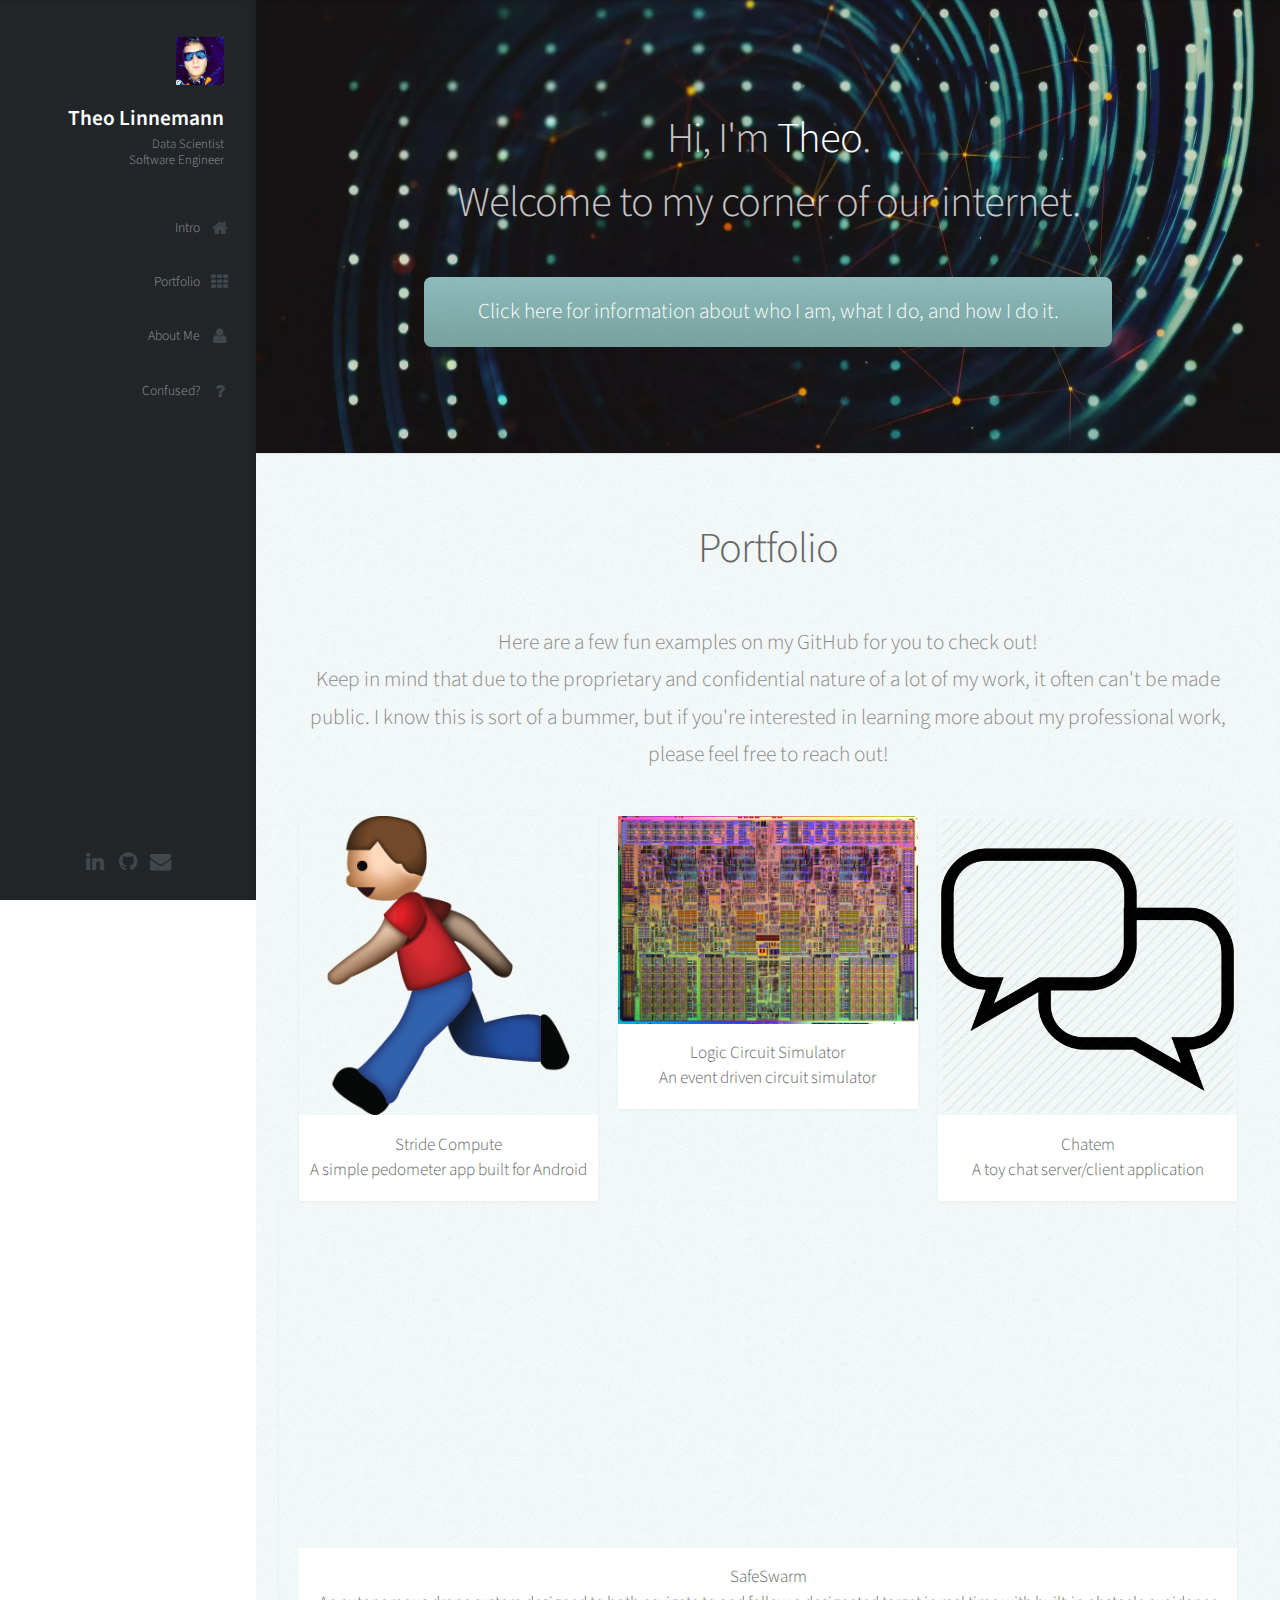
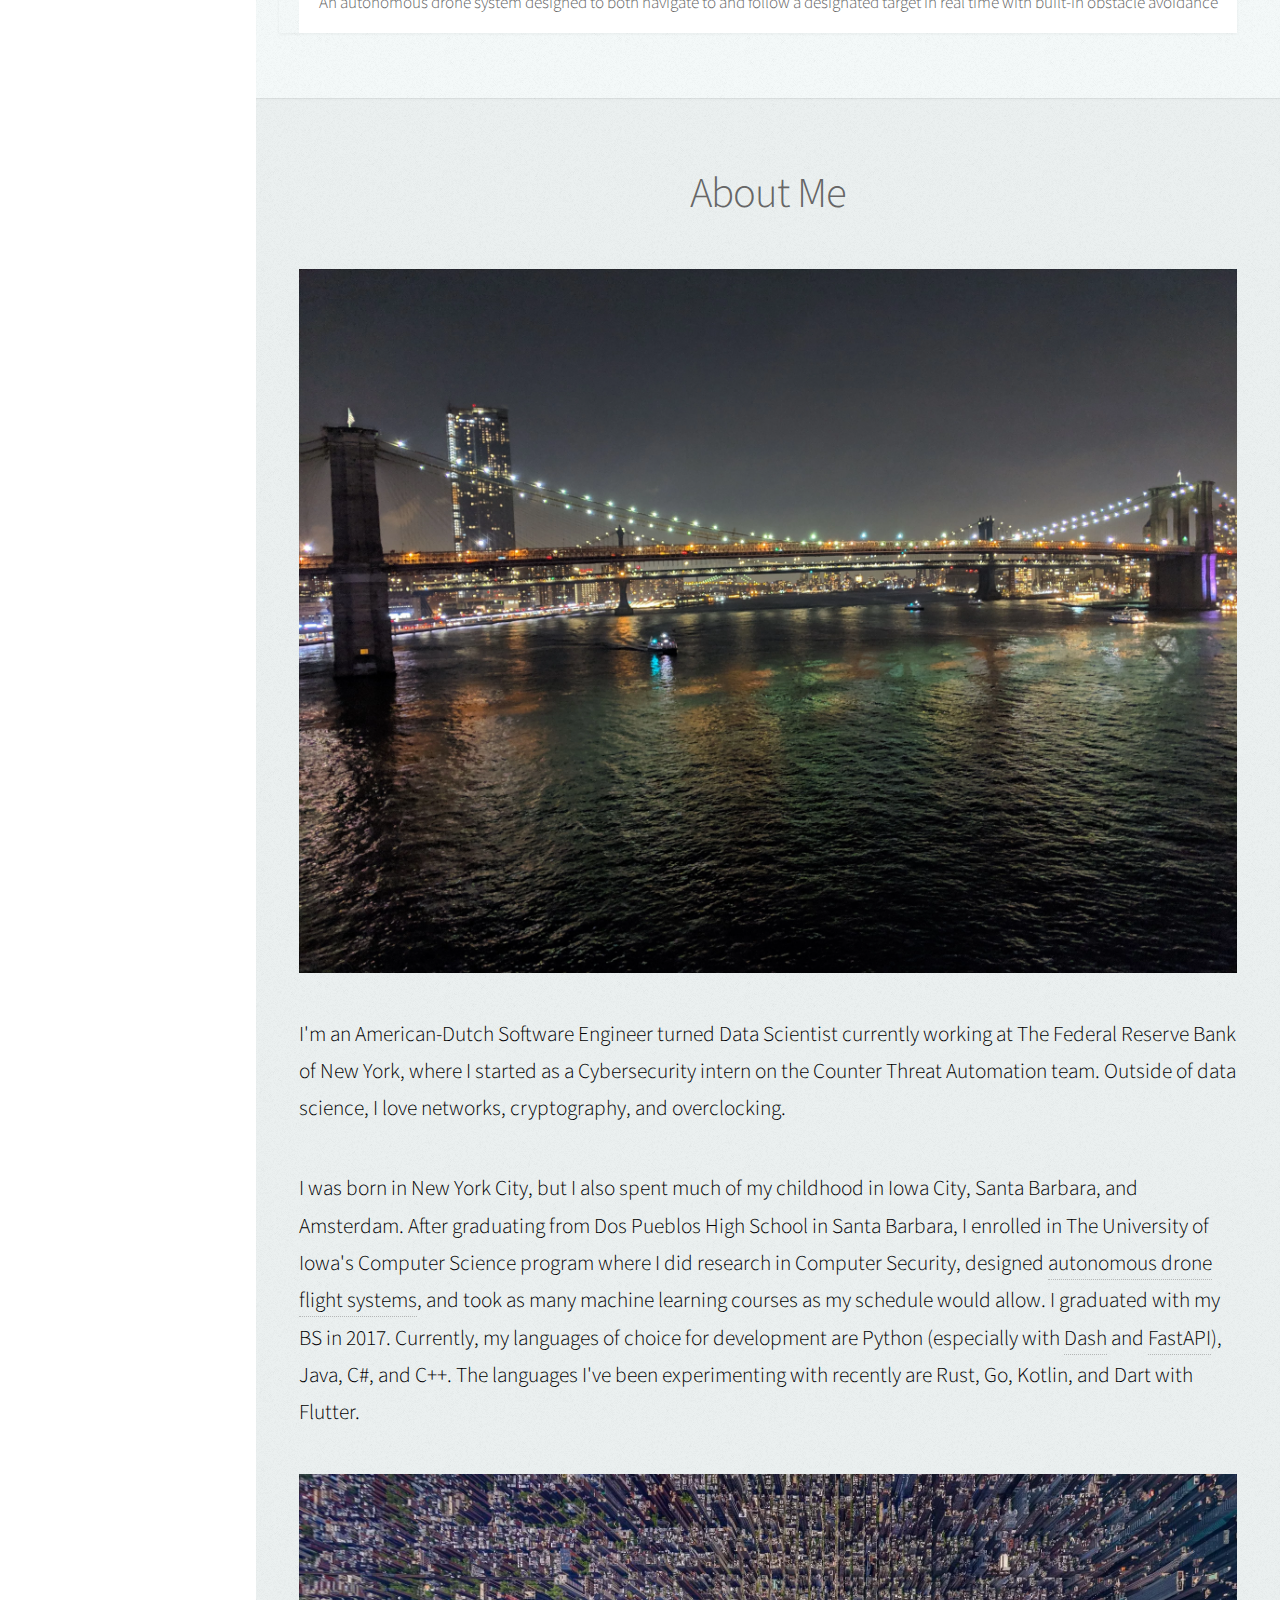
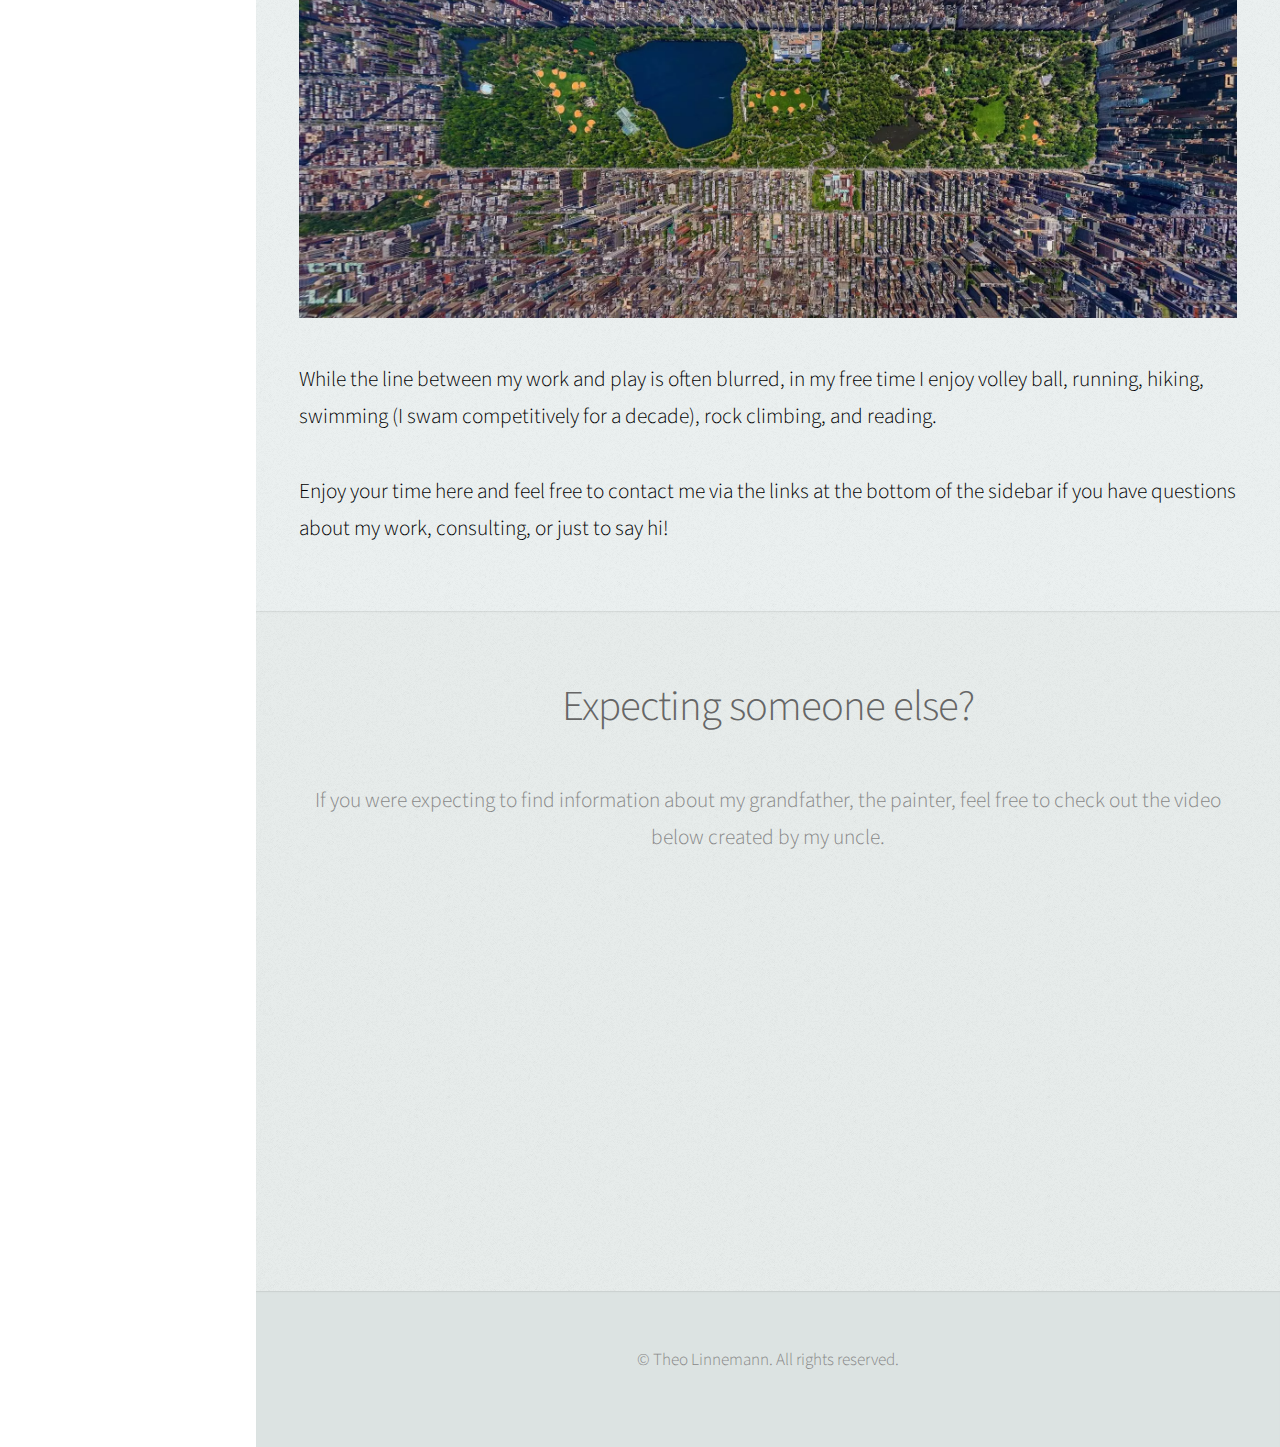
<file: public/index.html>
<!DOCTYPE HTML>
<!--
	HTML Template by:
	Prologue by HTML5 UP
	html5up.net | @n33co
	Free for personal and commercial use under the CCA 3.0 license (html5up.net/license)
	Deployed for personal use @ TheoLinnemann.com
-->
<html lang="en">

<head>
    <!-- Google tag (gtag.js) -->
    <script async src="https://www.googletagmanager.com/gtag/js?id=G-ZG7YR71KCE"></script>
    <script>
        window.dataLayer = window.dataLayer || [];

        function gtag() {
            dataLayer.push(arguments);
        }

        gtag('js', new Date());

        gtag('config', 'G-ZG7YR71KCE');
    </script>
    <title>Theo Linnemann</title>
    <meta content="text/html; charset=utf-8" http-equiv="content-type"/>
    <meta content="" name="description"/>
    <meta content="" name="keywords"/>
    <meta content="5rTmVWCGNc4XyEltOacIhgSpD6J_DGclMU-TGndSnys" name="google-site-verification"/>
    <link href="apple-touch-icon.png" rel="apple-touch-icon" sizes="180x180">
    <link href="favicon-32x32.png" rel="icon" sizes="32x32" type="image/png">
    <link href="favicon-16x16.png" rel="icon" sizes="16x16" type="image/png">
    <link href="site.webmanifest" rel="manifest">
    <!--[if lte IE 8]>
    <script src="css/ie/html5shiv.js"></script><![endif]-->
    <script src="https://ajax.googleapis.com/ajax/libs/jquery/3.4.1/jquery.min.js"></script>
    <script src="js/jquery.scrolly.min.js"></script>
    <script src="js/jquery.scrollzer.min.js"></script>
    <script src="js/skel.min.js"></script>
    <script src="js/skel-layers.min.js"></script>
    <script src="js/init.js"></script>
    <noscript>
        <link href="css/skel.css" rel="stylesheet"/>
        <link href="css/style.css" rel="stylesheet"/>
        <link href="css/style-wide.css" rel="stylesheet"/>
    </noscript>
    <!--[if lte IE 9]>
    <link rel="stylesheet" href="css/ie/v9.css"/><![endif]-->
    <!--[if lte IE 8]>
    <link rel="stylesheet" href="css/ie/v8.css"/><![endif]-->
</head>

<body>

<!-- Header -->
<div class="skel-layers-fixed" id="header">

    <div class="top">

        <!-- Logo -->
        <div id="logo">
            <span class="image avatar48"><img alt="Hi there!" loading="lazy" src="images/avatar.webp"/></span>
            <h1 id="title">Theo Linnemann</h1>
            <p>Data Scientist
                <br>
                Software Engineer</p>
        </div>

        <!-- Nav -->
        <nav id="nav">
            <!--

                            Prologue's nav expects links in one of two formats:

                            1. Hash link (scrolls to a different section within the page)

                               <li><a href="#foobar" id="foobar-link" class="icon fa-whatever-icon-you-want skel-layers-ignoreHref"><span class="label">Foobar</span></a></li>

                            2. Standard link (sends the user to another page/site)

                               <li><a href="http://foobar.tld" id="foobar-link" class="icon fa-whatever-icon-you-want"><span class="label">Foobar</span></a></li>

                        -->
            <ul>
                <li><a class="skel-layers-ignoreHref" href="#top" id="top-link"><span class="icon fa-home">Intro</span></a>
                </li>
                <li><a class="skel-layers-ignoreHref" href="#portfolio" id="portfolio-link"><span class="icon fa-th">Portfolio</span></a>
                </li>
                <li><a class="skel-layers-ignoreHref" href="#about" id="about-link"><span
                        class="icon fa-user">About Me</span></a></li>
                <li><a class="skel-layers-ignoreHref" href="#confused" id="confused-link"><span
                        class="icon fa-question">Confused?</span></a></li>
            </ul>
        </nav>

    </div>

    <div class="bottom">

        <!-- Social Icons -->
        <ul class="icons">
            <li><a class="icon fa-linkedin" href="https://www.linkedin.com/in/theolinnemann/" id="linkedin-link"><span
                    class="label">LinkedIn</span></a>
            </li>
            <li><a class="icon fa-github" href="https://github.com/ZeroCool2u" id="github-link"><span class="label">Github</span></a>
            </li>
            <li><a class="icon fa-envelope" href="mailto:theo@theolinnemann.com"><span class="label">Email</span></a>
            </li>
        </ul>

    </div>

</div>

<!-- Main -->
<div id="main">

    <!-- Intro -->
    <section class="one dark cover" id="top">
        <div class="container">

            <header>
                <h2 class="alt">Hi, I'm <strong>Theo</strong>. <br/>
                    Welcome to my corner of our internet.</h2>

            </header>

            <footer>
                <a class="button scrolly" href="#portfolio">Click here for information about who I am, what I do, and
                    how I do it.</a>
            </footer>

        </div>
    </section>

    <!-- Portfolio -->
    <section class="two" id="portfolio">
        <div class="container">

            <header>
                <h2>Portfolio</h2>
            </header>

            <p>
                Here are a few fun examples on my GitHub for you to check out!
                <br>
                Keep in mind that due to the proprietary and confidential nature of a lot of my work, it often can't be
                made public. I know this is sort of a bummer, but if you're interested in learning more about my
                professional work, please feel free to reach out!
            </p>

            <div class="row">
                <div class="4u">
                    <article class="item">
                        <a class="image fit" href="https://github.com/ZeroCool2u/StrideCompute"><img alt=""
                                                                                                     loading="lazy"
                                                                                                     src="images/man_running_emoji.webp"/></a>
                        <header>
                            <h3>Stride Compute</h3>
                            <h4>A simple pedometer app built for Android</h4>
                        </header>
                    </article>
                </div>
                <div class="4u">
                    <article class="item">
                        <a class="image fit" href="https://github.com/ZeroCool2u/LogicCircuit"><img alt=""
                                                                                                    loading="lazy"
                                                                                                    src="images/cpu.webp"/></a>
                        <header>
                            <h3>Logic Circuit Simulator</h3>
                            <h4>An event driven circuit simulator</h4>
                        </header>
                    </article>
                </div>
                <div class="4u">
                    <article class="item">
                        <a class="image fit" href="https://github.com/ZeroCool2u/Chatem"><img alt=""
                                                                                              loading="lazy"
                                                                                              src="images/chat.webp"/></a>
                        <header>
                            <h3>Chatem</h3>
                            <h4>A toy chat server/client application</h4>
                        </header>
                    </article>
                </div>
            </div>
            <div class="row" id="safe-swarm" style="float: none">
                <article class="item" style="float: none;">

                    <div class="videoWrapper" style="float: none">
                        <iframe allow="accelerometer; autoplay; clipboard-write; encrypted-media; gyroscope; picture-in-picture; web-share"
                                allowfullscreen
                                frameborder="0" height="315" loading="lazy"
                                src="https://www.youtube.com/embed/TTUQ2x3RqP8"
                                width="560"></iframe>
                    </div>

                    <header>
                        <h3>SafeSwarm</h3>
                        <h4>An autonomous drone system designed to both navigate to and follow a designated target in
                            real time with built-in obstacle avoidance</h4>
                    </header>
                </article>
            </div>

        </div>
    </section>

    <!-- About Me -->
    <section class="three" id="about">
        <div class="container">

            <header>
                <h2>About Me</h2>
            </header>

            <a class="image featured" href="#"><img alt="" loading="lazy" src="images/brookly_bridge.webp"/></a>

            <p style="color:black; text-align: left">
                I'm an American-Dutch Software Engineer turned Data Scientist currently working at
                The Federal Reserve Bank of New York, where I started as a Cybersecurity intern on the Counter Threat
                Automation team. Outside of data science, I love networks, cryptography, and overclocking.</p>


            <p style="color:black; text-align: left">
                I was born in New York City, but I also spent much of my childhood in Iowa City, Santa Barbara, and
                Amsterdam.
                After graduating from Dos Pueblos High School in Santa Barbara, I enrolled in The University of Iowa's
                Computer Science program where I did research in Computer Security, designed <a class="scrolly"
                                                                                                href="#safe-swarm">autonomous
                drone flight systems</a>,
                and took as many machine learning courses as my schedule would allow. I graduated with my BS in 2017.


                Currently, my languages of choice for development are Python (especially with <a
                    href="https://github.com/plotly/dash">Dash</a> and <a
                    href="https://github.com/tiangolo/fastapi">FastAPI</a>), Java, C#, and C++.
                The languages I've been experimenting with recently are Rust, Go, Kotlin, and Dart with Flutter.
            </p>
            <a class="image featured" href="#"><img alt="" loading="lazy" src="images/central_park.webp"/></a>
            <p style="color:black; text-align: left">
                While the line between my work and play is often blurred, in my free time I enjoy volley ball, running,
                hiking, swimming (I swam competitively for a decade), rock climbing, and reading.
                <br>
                <br>
                Enjoy your time here and feel free to contact me via the links at the bottom of the sidebar if you have
                questions about my work, consulting, or just to say hi!</p>

        </div>
    </section>

    <!-- Whoops -->
    <section class="four" id="confused">
        <div class="container">

            <header>
                <h2>Expecting someone else?</h2>
            </header>

            <p>If you were expecting to find information about my grandfather, the painter, feel free to check out the
                video below created by my uncle.</p>

            <iframe allow="accelerometer; autoplay; clipboard-write; encrypted-media; gyroscope; picture-in-picture; web-share"
                    allowfullscreen frameborder="0"
                    height="315" loading="lazy"
                    src="https://www.youtube.com/embed/GMQRlgZuhCU"
                    title="YouTube video player"
                    width="560"></iframe>

        </div>
    </section>

</div>

<!-- Footer -->
<div id="footer">

    <!-- Copyright -->
    <ul class="copyright">
        <li>&copy; Theo Linnemann. All rights reserved.</li>
    </ul>

</div>

</body>

</html>
</file>
<file: public/css/style-wide.css>
/*
	Prologue by HTML5 UP
	html5up.net | @n33co
	Free for personal and commercial use under the CCA 3.0 license (html5up.net/license)
*/

/*********************************************************************************/
/* Basic                                                                         */
/*********************************************************************************/

	body,input,textarea,select
	{
		font-size: 17pt;
	}
	
/*********************************************************************************/
/* Header                                                                        */
/*********************************************************************************/

	#header
	{
		width: 300px;
	}
	
/*********************************************************************************/
/* Footer                                                                        */
/*********************************************************************************/

	#footer
	{
		margin-left: 300px;
	}
	
/*********************************************************************************/
/* Main                                                                          */
/*********************************************************************************/

	#main
	{
		margin-left: 300px;
	}
</file>
<file: public/css/ie/v9.css>
/*
	Prologue by HTML5 UP
	html5up.net | @n33co
	Free for personal and commercial use under the CCA 3.0 license (html5up.net/license)
*/

/*********************************************************************************/
/* Basic                                                                         */
/*********************************************************************************/

	/* Button */
		
		input[type="button"],
		input[type="submit"],
		input[type="reset"],
		.button
		{
			background-image: url('images/grad0-15.svg');
		}
</file>
<file: public/css/ie/v8.css>
/*
	Prologue by HTML5 UP
	html5up.net | @n33co
	Free for personal and commercial use under the CCA 3.0 license (html5up.net/license)
*/

/*********************************************************************************/
/* Basic                                                                         */
/*********************************************************************************/

	/* Section/Article */

		section,
		article
		{
		}
		
			section > .last-child,
			article > .last-child
			{
				margin-bottom: 0;
			}

			section.last-child,
			article.last-child
			{
				margin-bottom: 0;
			}

	/* Form */

		form
		{
		}
		
			form input[type="text"],
			form input[type="email"],
			form input[type="password"],
			form select,
			form textarea
			{
				-ms-behavior: url('css/ie/PIE.htc');
			}
			
	/* Button */
		
		input[type="button"],
		input[type="submit"],
		input[type="reset"],
		.button
		{
			-ms-behavior: url('css/ie/PIE.htc');
		}

/*********************************************************************************/
/* Header                                                                        */
/*********************************************************************************/

	#nav
	{
	}
	
		#nav ul
		{
		}
		
			#nav ul li
			{
			}
			
				#nav ul li a
				{
					color: #888;
				}

					#nav ul li a.active
					{
						background: #1C2022;
					}

/*********************************************************************************/
/* Main                                                                          */
/*********************************************************************************/

	#main
	{
	}

		#main > section
		{
		}
		
			#main > section.cover
			{
				background-position: auto;
				-ms-behavior: url('css/ie/backgroundsize.min.htc');
			}

/*********************************************************************************/
/* Side Panel                                                                    */
/*********************************************************************************/

	#sidePanelToggle
	{
	}
	
		#sidePanelToggle .toggle
		{
			background-color: #888;
		}
</file>
<file: public/css/skel.css>
/* Resets (http://meyerweb.com/eric/tools/css/reset/ | v2.0 | 20110126 | License: none (public domain)) */

	html,body,div,span,applet,object,iframe,h1,h2,h3,h4,h5,h6,p,blockquote,pre,a,abbr,acronym,address,big,cite,code,del,dfn,em,img,ins,kbd,q,s,samp,small,strike,strong,sub,sup,tt,var,b,u,i,center,dl,dt,dd,ol,ul,li,fieldset,form,label,legend,table,caption,tbody,tfoot,thead,tr,th,td,article,aside,canvas,details,embed,figure,figcaption,footer,header,hgroup,menu,nav,output,ruby,section,summary,time,mark,audio,video{margin:0;padding:0;border:0;font-size:100%;font:inherit;vertical-align:baseline;}article,aside,details,figcaption,figure,footer,header,hgroup,menu,nav,section{display:block;}body{line-height:1;}ol,ul{list-style:none;}blockquote,q{quotes:none;}blockquote:before,blockquote:after,q:before,q:after{content:'';content:none;}table{border-collapse:collapse;border-spacing:0;}body{-webkit-text-size-adjust:none}

/* Box Model */

	*, *:before, *:after {
		-moz-box-sizing: border-box;
		-webkit-box-sizing: border-box;
		box-sizing: border-box;
	}

/* Container */

	.container {
		margin-left: auto;
		margin-right: auto;

		/* width: (containers) */
		width: 1200px;
	}

	/* Modifiers */

		/* 125% */
			.container.\31 25\25 {
				width: 100%;

				/* max-width: (containers * 1.25) */
				max-width: 1500px;

				/* min-width: (containers) */
				min-width: 1200px;
			}

		/* 75% */
			.container.\37 5\25 {

				/* width: (containers * 0.75) */
				width: 900px;

			}

		/* 50% */
			.container.\35 0\25 {

				/* width: (containers * 0.50) */
				width: 600px;

			}

		/* 25% */
			.container.\32 5\25 {

				/* width: (containers * 0.25) */
				width: 300px;

			}

/* Grid */

	.row {
		border-bottom: solid 1px transparent;
	}

	.row > * {
		float: left;
	}

	.row:after, .row:before {
		content: '';
		display: block;
		clear: both;
		height: 0;
	}

	.row.uniform > * > :first-child {
		margin-top: 0;
	}

	.row.uniform > * > :last-child {
		margin-bottom: 0;
	}

	/* Gutters */

		/* Normal */

			.row > * {
				/* padding: (gutters.horizontal) 0 0 (gutters.vertical) */
				padding: 40px 0 0 40px;
			}

			.row {
				/* margin: -(gutters.horizontal) 0 -1px -(gutters.vertical) */
				margin: -40px 0 -1px -40px;
			}

			.row.uniform > * {
				/* padding: (gutters.vertical) 0 0 (gutters.vertical) */
				padding: 40px 0 0 40px;
			}

			.row.uniform {
				/* margin: -(gutters.vertical) 0 -1px -(gutters.vertical) */
				margin: -40px 0 -1px -40px;
			}

		/* 200% */

			.row.\32 00\25 > * {
				/* padding: (gutters.horizontal) 0 0 (gutters.vertical) */
				padding: 80px 0 0 80px;
			}

			.row.\32 00\25 {
				/* margin: -(gutters.horizontal) 0 -1px -(gutters.vertical) */
				margin: -80px 0 -1px -80px;
			}

			.row.uniform.\32 00\25 > * {
				/* padding: (gutters.vertical) 0 0 (gutters.vertical) */
				padding: 80px 0 0 80px;
			}

			.row.uniform.\32 00\25 {
				/* margin: -(gutters.vertical) 0 -1px -(gutters.vertical) */
				margin: -80px 0 -1px -80px;
			}

		/* 150% */

			.row.\31 50\25 > * {
				/* padding: (gutters.horizontal) 0 0 (gutters.vertical) */
				padding: 60px 0 0 60px;
			}

			.row.\31 50\25 {
				/* margin: -(gutters.horizontal) 0 -1px -(gutters.vertical) */
				margin: -60px 0 -1px -60px;
			}

			.row.uniform.\31 50\25 > * {
				/* padding: (gutters.vertical) 0 0 (gutters.vertical) */
				padding: 60px 0 0 60px;
			}

			.row.uniform.\31 50\25 {
				/* margin: -(gutters.vertical) 0 -1px -(gutters.vertical) */
				margin: -60px 0 -1px -60px;
			}

		/* 50% */

			.row.\35 0\25 > * {
				/* padding: (gutters.horizontal) 0 0 (gutters.vertical) */
				padding: 20px 0 0 20px;
			}

			.row.\35 0\25 {
				/* margin: -(gutters.horizontal) 0 -1px -(gutters.vertical) */
				margin: -20px 0 -1px -20px;
			}

			.row.uniform.\35 0\25 > * {
				/* padding: (gutters.vertical) 0 0 (gutters.vertical) */
				padding: 20px 0 0 20px;
			}

			.row.uniform.\35 0\25 {
				/* margin: -(gutters.vertical) 0 -1px -(gutters.vertical) */
				margin: -20px 0 -1px -20px;
			}

		/* 25% */

			.row.\32 5\25 > * {
				/* padding: (gutters.horizontal) 0 0 (gutters.vertical) */
				padding: 10px 0 0 10px;
			}

			.row.\32 5\25 {
				/* margin: -(gutters.horizontal) 0 -1px -(gutters.vertical) */
				margin: -10px 0 -1px -10px;
			}

			.row.uniform.\32 5\25 > * {
				/* padding: (gutters.vertical) 0 0 (gutters.vertical) */
				padding: 10px 0 0 10px;
			}

			.row.uniform.\32 5\25 {
				/* margin: -(gutters.vertical) 0 -1px -(gutters.vertical) */
				margin: -10px 0 -1px -10px;
			}

		/* 0% */

			.row.\30 \25 > * {
				padding: 0;
			}

			.row.\30 \25 {
				margin: 0 0 -1px 0;
			}

	/* Cells */

		.\31 2u, .\31 2u\24 { width: 100%; clear: none; margin-left: 0; }
		.\31 1u, .\31 1u\24 { width: 91.6666666667%; clear: none; margin-left: 0; }
		.\31 0u, .\31 0u\24 { width: 83.3333333333%; clear: none; margin-left: 0; }
		.\39 u, .\39 u\24 { width: 75%; clear: none; margin-left: 0; }
		.\38 u, .\38 u\24 { width: 66.6666666667%; clear: none; margin-left: 0; }
		.\37 u, .\37 u\24 { width: 58.3333333333%; clear: none; margin-left: 0; }
		.\36 u, .\36 u\24 { width: 50%; clear: none; margin-left: 0; }
		.\35 u, .\35 u\24 { width: 41.6666666667%; clear: none; margin-left: 0; }
		.\34 u, .\34 u\24 { width: 33.3333333333%; clear: none; margin-left: 0; }
		.\33 u, .\33 u\24 { width: 25%; clear: none; margin-left: 0; }
		.\32 u, .\32 u\24 { width: 16.6666666667%; clear: none; margin-left: 0; }
		.\31 u, .\31 u\24 { width: 8.3333333333%; clear: none; margin-left: 0; }

		.\31 2u\24 + *,
		.\31 1u\24 + *,
		.\31 0u\24 + *,
		.\39 u\24 + *,
		.\38 u\24 + *,
		.\37 u\24 + *,
		.\36 u\24 + *,
		.\35 u\24 + *,
		.\34 u\24 + *,
		.\33 u\24 + *,
		.\32 u\24 + *,
		.\31 u\24 + * {
			clear: left;
		}

		.\-11u { margin-left: 91.6666666667% }
		.\-10u { margin-left: 83.3333333333% }
		.\-9u { margin-left: 75% }
		.\-8u { margin-left: 66.6666666667% }
		.\-7u { margin-left: 58.3333333333% }
		.\-6u { margin-left: 50% }
		.\-5u { margin-left: 41.6666666667% }
		.\-4u { margin-left: 33.3333333333% }
		.\-3u { margin-left: 25% }
		.\-2u { margin-left: 16.6666666667% }
		.\-1u { margin-left: 8.3333333333% }
</file>
<file: public/css/style.css>
@charset "UTF-8";
@import url("font-awesome.min.css");
@import url("https://fonts.googleapis.com/css?family=Source+Sans+Pro:300,300italic,400,600");

/*
	Prologue by HTML5 UP
	html5up.net | @n33co
	Free for personal and commercial use under the CCA 3.0 license (html5up.net/license)
*/

/*********************************************************************************/
/* Basic                                                                         */
/*********************************************************************************/

	body
	{
		background: #fff;
	}

		body.is-loading *
		{
			-moz-transition: none !important;
			-webkit-transition: none !important;
			-o-transition: none !important;
			-ms-transition: none !important;
			transition: none !important;
			-moz-animation: none !important;
			-webkit-animation: none !important;
			-o-animation: none !important;
			-ms-animation: none !important;
			animation: none !important;
		}

	body,input,textarea,select
	{
		font-family: 'Source Sans Pro', sans-serif;
		font-size: 19pt;
		font-weight: 300;
		line-height: 1.75em;
		color: #888;
	}

	h1,h2,h3,h4,h5,h6
	{
		font-weight: 300;
		color: #666;
		line-height: 1.5em;
	}
	
		h1 a, h2 a, h3 a, h4 a, h5 a, h6 a
		{
			color: inherit;
			text-decoration: none;
		}

		h1 strong, h2 strong, h3 strong, h4 strong, h5 strong, h6 strong
		{
			color: #333;
		}
		
		h2
		{
			font-size: 2em;
			letter-spacing: -1px;
		}
		
			h2.alt
			{
				color: #888;
			}
			
			h2.alt strong
			{
				color: #666;
			}

		h3
		{
			font-size: 1.5em;
		}

	header
	{
		margin: 0 0 2em 0;
	}

		header > p
		{
			margin: 1em 0 0 0;
		}

	footer
	{
		margin: 2em 0 0 0;
	}

	strong, b
	{
		font-weight: 300;
		color: #666;
	}
	
	em, i
	{
		font-style: italic;
	}

	a
	{
		text-decoration: none;
		color: inherit;
		border-bottom: dotted 1px rgba(128,128,128,0.5);
		-moz-transition: color 0.35s ease-in-out, border-bottom-color 0.35s ease-in-out;
		-webkit-transition: color 0.35s ease-in-out, border-bottom-color 0.35s ease-in-out;
		-o-transition: color 0.35s ease-in-out, border-bottom-color 0.35s ease-in-out;
		-ms-transition: color 0.35s ease-in-out, border-bottom-color 0.35s ease-in-out;
		transition: color 0.35s ease-in-out, border-bottom-color 0.35s ease-in-out;
		outline: 0;
	}

		a:hover
		{
			color: #E27689;
			border-bottom-color: rgba(255,255,255,0);
		}

	sub
	{
		position: relative;
		top: 0.5em;
		font-size: 0.8em;
	}
	
	sup
	{
		position: relative;
		top: -0.5em;
		font-size: 0.8em;
	}
	
	hr
	{
		border: 0;
		border-top: solid 1px #ddd;
	}
	
	blockquote
	{
		border-left: solid 0.5em #ddd;
		padding: 1em 0 1em 2em;
		font-style: italic;
	}
	
	p, ul, ol, dl, table
	{
		margin-bottom: 2em;
	}

	br.clear
	{
		clear: both;
	}

	/* Sections/Article */
	
		section,
		article
		{
			margin-bottom: 3em;
		}
		
			section > :last-child,
			article > :last-child,
			section > .container > :last-child,
			article > .container > :last-child
			{
				margin-bottom: 0;
			}

			section:last-child,
			article:last-child
			{
				margin-bottom: 0;
			}

			.row > section,
			.row > article
			{
				margin-bottom: 0;
			}

	/* Image */

		.image
		{
			display: inline-block;
			border: 0;
		}
		
			.image img
			{
				display: block;
				width: 100%;
			}
			
			.image.avatar48
			{
				width: 48px;
				height: 48px;
				background: #f00;
			}
			
				.image.avatar48 img
				{
					width: 48px;
					height: 48px;
				}

			.image.fit
			{
				display: block;
				width: 100%;
			}
			
			.image.featured
			{
				display: block;
				width: 100%;
				margin: 0 0 2em 0;
			}
			
			.image.left
			{
				float: left;
				margin: 0 2em 2em 0;
			}
			
			.image.centered
			{
				display: block;
				margin: 0 0 2em 0;
			}

				.image.centered img
				{
					margin: 0 auto;
					width: auto;
				}

	/* List */

		ul
		{
		}

			ul.default
			{
				list-style: disc;
				padding-left: 1em;
			}
			
				ul.default li
				{
					padding-left: 0.5em;
				}		

			ul.icons
			{
				cursor: default;
			}	
			
				ul.icons li
				{
					display: inline-block;
				}
				
					ul.icons a
					{
						display: inline-block;
						width: 2em;
						height: 2em;
						line-height: 2em;
						text-align: center;
						border: 0;
					}

		ol
		{
		}
		
			ol.default
			{
				list-style: decimal;
				padding-left: 1.25em;
			}

				ol.default li
				{
					padding-left: 0.25em;
				}

	/* Form */

		form
		{
		}
		
			form label
			{
				display: block;
				text-align: left;
				margin-bottom: 0.5em;
			}
		
			form input[type="text"],
			form input[type="email"],
			form input[type="password"],
			form select,
			form textarea
			{
				position: relative;
				-webkit-appearance: none;
				display: block;
				border: 0;
				outline: 0;
				background: #fff;
				background: rgba(255,255,255,0.75);
				width: 100%;
				border-radius: 0.35em;
				padding: 0.75em 1em 0.75em 1em;
				box-shadow: inset 0 0.1em 0.1em 0 rgba(0,0,0,0.05);
				border: solid 1px rgba(0,0,0,0.15);
				-moz-transition: all 0.35s ease-in-out;
				-webkit-transition: all 0.35s ease-in-out;
				-o-transition: all 0.35s ease-in-out;
				-ms-transition: all 0.35s ease-in-out;
				transition: all 0.35s ease-in-out;
			}

				form input[type="text"],
				form input[type="email"],
				form input[type="password"],
				form select
				{
					line-height: 1.25em;
				}

				form input[type="text"]:focus,
				form input[type="email"]:focus,
				form input[type="password"]:focus,
				form select:focus,
				form textarea:focus
				{
					box-shadow: 0 0 2px 1px #8ebebc;
					background: #fff;
				}
				
				form textarea
				{
					min-height: 14em;
				}

				form .formerize-placeholder
				{
					color: #555 !important;
				}

				form ::-webkit-input-placeholder
				{
					color: #555 !important;
				}

				form :-moz-placeholder
				{
					color: #555 !important;
				}

				form ::-moz-placeholder
				{
					color: #555 !important;
				}

				form :-ms-input-placeholder
				{
					color: #555 !important;
				}

				form ::-moz-focus-inner
				{
					border: 0;
				}
			
	/* Table */
	
		table
		{
			width: 100%;
		}
		
			table.default
			{
				width: 100%;
				text-align: left;
			}
			
				table.default tbody tr:nth-child(2n+2)
				{
					background: #f4f4f4;
				}
				
				table.default td
				{
					padding: 0.5em 1em 0.5em 1em;
				}
				
				table.default th
				{
					text-align: left;
					padding: 0.5em 1em 0.5em 1em;
					color: #fff;
					background: #222729 url('images/overlay.png');
				}
			
				table.default thead
				{
					background: #444;
					color: #fff;
				}
				
				table.default tfoot
				{
					background: #eee;
				}
				
				table.default tbody
				{
				}

	/* Button */
		
		input[type="button"],
		input[type="submit"],
		input[type="reset"],
		.button
		{
			position: relative;
			display: inline-block;
			border-radius: 0.35em;
			color: #fff !important;
			text-decoration: none;
			padding: 0.75em 2.5em 0.75em 2.5em;
			background-color: #8ebebc;
			border: 0;
			cursor: pointer;
			background-image: -moz-linear-gradient(top, rgba(0,0,0,0), rgba(0,0,0,0.15)), url('images/overlay.png');
			background-image: -webkit-linear-gradient(top, rgba(0,0,0,0), rgba(0,0,0,0.15)), url('images/overlay.png');
			background-image: -o-linear-gradient(top, rgba(0,0,0,0), rgba(0,0,0,0.15)), url('images/overlay.png');
			background-image: -ms-linear-gradient(top, rgba(0,0,0,0), rgba(0,0,0,0.15)), url('images/overlay.png');
			background-image: linear-gradient(top, rgba(0,0,0,0), rgba(0,0,0,0.15)), url('images/overlay.png');			
			-moz-transition: background-color 0.35s ease-in-out;
			-webkit-transition: background-color 0.35s ease-in-out;
			-o-transition: background-color 0.35s ease-in-out;
			-ms-transition: background-color 0.35s ease-in-out;
			transition: background-color 0.35s ease-in-out;
		}

			input[type="button"]:hover,
			input[type="submit"]:hover,
			input[type="reset"]:hover,
			.button:hover
			{
				background-color: #9ececc;
			}
			
			input[type="button"]:active,
			input[type="submit"]:active,
			input[type="reset"]:active,
			.button:active
			{
				background-color: #7eaeac;
			}
		
	/* Item */
	
		.item
		{
			box-shadow: 0 0.05em 0.15em 0 rgba(0,0,0,0.05);
			margin-bottom: 40px;
		}
		
			.item header
			{
				background: #fff;
				margin: 0;
				padding: 1em 0 1em 0;
				font-size: 0.8em;
			}

				.item header h3
				{
					font-size: 1em;
				}

/*********************************************************************************/
/* Icons                                                                         */
/*********************************************************************************/

	.icon {
		text-decoration: none;
	}

		.icon:before {
			display: inline-block;
			font-family: FontAwesome;
			font-size: 1.25em;
			text-decoration: none;
			font-style: normal;
			font-weight: normal;
			line-height: 1;
			-webkit-font-smoothing:antialiased;
			-moz-osx-font-smoothing:grayscale;
		}
		
		.icon > .label {
			display: none;
		}

/*********************************************************************************/
/* Header                                                                        */
/*********************************************************************************/
	
	#header
	{
		position: fixed;
		top: 0;
		left: 0;
		width: 375px;
		height: 100%;
		color: #fff;
		background: #222629 url('images/overlay.png');
		box-shadow: inset -0.25em 0 0.25em 0 rgba(0,0,0,0.1);
		text-align: right;
	}
	
		#header .top
		{
			position: absolute;
			left: 0;
			top: 0;
			width: 100%;
		}
	
		#header .bottom
		{
			position: absolute;
			left: 0;
			bottom: 0;
			width: 100%;
		}

		#header .icons
		{
			font-size: 0.8em;
			margin: 0 0 1em 0;
			text-align: center;
		}
		
			#header .icons a
			{
				color: #41484c;
				-moz-transition: color 0.35s ease-in-out;
				-webkit-transition: color 0.35s ease-in-out;
				-o-transition: color 0.35s ease-in-out;
				-ms-transition: color 0.35s ease-in-out;
				transition: color 0.35s ease-in-out;
			}
			
				#header .icons a:hover
				{
					color: #fff;
				}

	#logo
	{
		position: relative;
		margin: 1.75em 1.5em 1.5em 1.5em;
		min-height: 48px;
		cursor: default;
	}
	
		#logo h1
		{
			position: relative;
			color: #fff;
			font-weight: 600;
			font-size: 1em;
			line-height: 1em;
		}
	
		#logo p
		{
			position: relative;
			display: block;
			font-size: 0.6em;
			color: rgba(255,255,255,0.5);
			line-height: 1.25em;
			margin: 0.5em 0 0 0;
		}
		
		#logo .image
		{
			position: absolute;
			left: 0;
			top: 0;
		}
	
	#nav
	{
	}
	
		#nav ul
		{
		}
		
			#nav ul li
			{
			}
			
				#nav ul li a
				{
					display: block;
					padding: 0.5em 1.5em 0.5em 1.5em;
					color: rgba(255,255,255,0.5);
					text-decoration: none;
					outline: 0;
					border: 0;
					-moz-transition: none;
					-webkit-transition: none;
					-o-transition: none;
					-ms-transition: none;
					transition: none;
				}
				
					#nav ul li a span
					{
						position: relative;
						display: block;
						font-size: 0.8em;
					}
					
						#nav ul li a span:before
						{
							position: absolute;
							left: 0;
							color: #41484c;
							text-align: center;
							width: 1.25em;
							line-height: 1.75em;
						}

					#nav ul li a.active
					{
						background: rgba(0,0,0,0.15);
						box-shadow: inset 0 0 0.25em 0 rgba(0,0,0,0.125);
						color: #fff;
					}

						#nav ul li a.active span
						{
						}

							#nav ul li a.active span:before
							{
								color: #e27689;
							}

/*********************************************************************************/
/* Footer                                                                        */
/*********************************************************************************/
	
	#footer
	{
		margin-left: 375px;
		text-align: center;
		background-color: #dce3e2;
		padding: 3em 0 4em 0;
		box-shadow: inset 0 1px 0 0 rgba(0,0,0,0.05), inset 0 0.1em 0.1em 0 rgba(0,0,0,0.025);
		font-size: 0.8em;
	}

		#footer .copyright
		{
			cursor: default;
			margin: 0;
		}
			
			#footer .copyright li
			{
				display: inline-block;
				line-height: 1em;
				border-left: solid 1px rgba(128,128,128,0.35);
				padding: 0 0 0 0.5em;
				margin: 0 0 0 0.5em;
			}
			
			#footer .copyright li:first-child
			{
				border-left: 0;
				padding-left: 0;
				margin-left: 0;
			}

/*********************************************************************************/
/* Main                                                                          */
/*********************************************************************************/

	#main
	{
		margin-left: 375px;
	}
	
		#main > section
		{
			margin: 0;
			overflow: hidden;
			padding: 4em 0;
			box-shadow: inset 0 1px 0 0 rgba(0,0,0,0.05), inset 0 0.1em 0.1em 0 rgba(0,0,0,0.025);
			text-align: center;
			background-image: url('images/overlay.png');
		}

			#main > section.dark
			{
				color: #ddd;
				color: rgba(255,255,255,0.75);
			}

				#main > section.dark h2,
				#main > section.dark h3,
				#main > section.dark h4,
				#main > section.dark h5,
				#main > section.dark h6
				{
					color: inherit;
				}

				#main > section.dark strong,
				#main > section.dark a
				{
					color: #fff;
					border-color: inherit;
				}

					#main > section.dark a:hover
					{
						border-bottom-color: rgba(255,255,255,0);
					}

			#main > section.cover
			{
				padding: 6em 0;
				background-size: cover;
				background-position: center center;
			}
		
			#main > section.one
			{
				background-color: #81918E;
				background-image: url('../images/banner.jpg');
			}

			#main > section.two
			{
				background-color: #f5fafa;
			}
		
			#main > section.three
			{
				background-color: #ecf1f1;
			}
		
			#main > section.four
			{
				background-color: #e8edec;
			}
</file>
